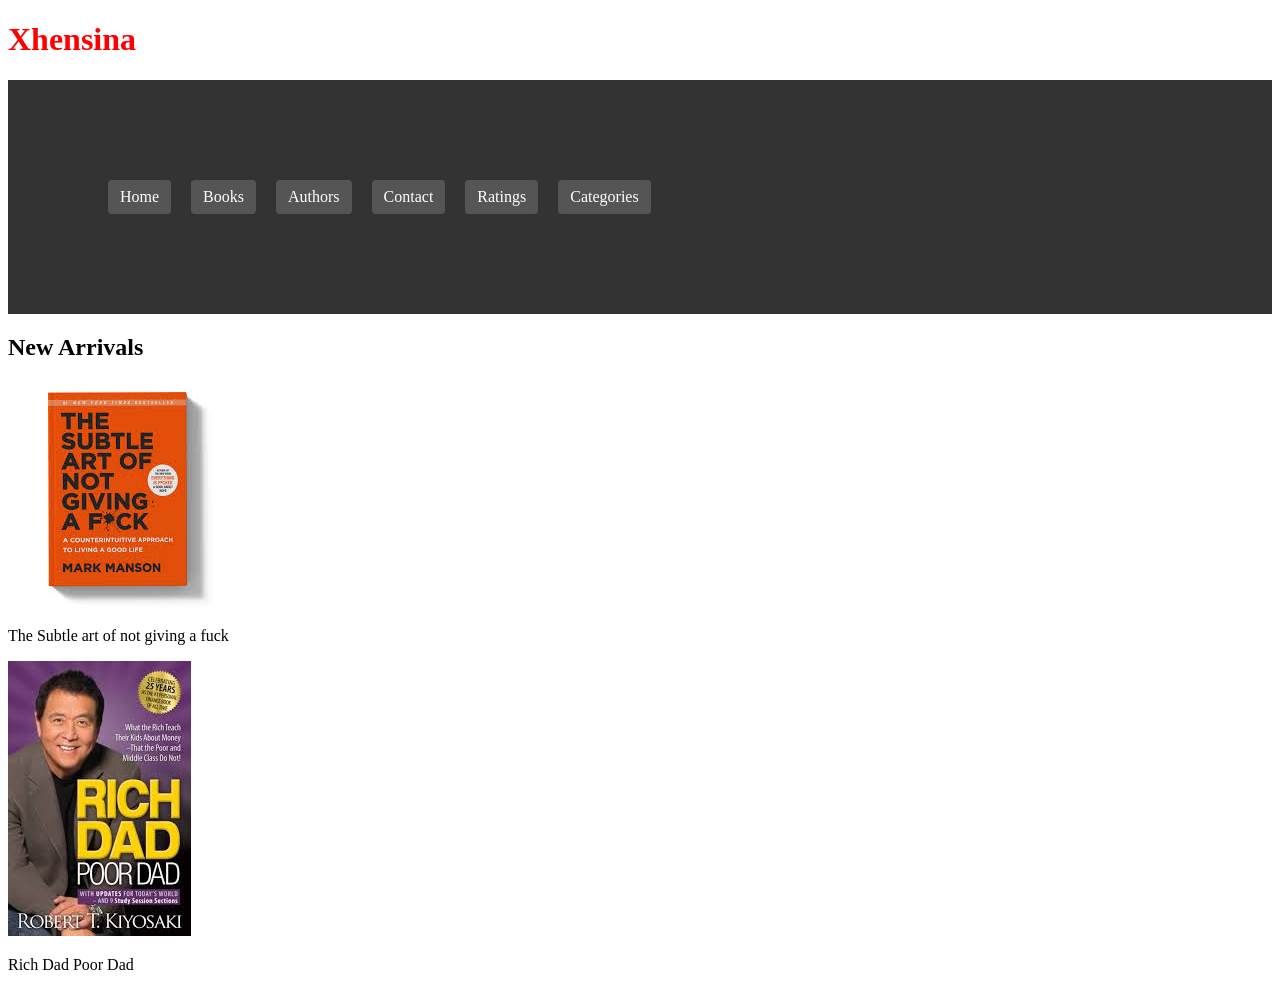
<file: index.html>
<!DOCTYPE html>
<html>
 <head>
    <link rel="stylesheet" href="styles.css">

</head> 
<body>
    <h1 style= "color: red"> Xhensina </h1>
<header>
    <nav>
        <ul class="navbar">
        
            <li><a href="#">Home</a></li>
            <li><a href="books.html">Books</a></li>
            <li><a href="#">Authors</a></li>
            <li><a href="contact.html">Contact</a></li>
            <li><a href="#">Ratings</a></li>
            <li><a href="categories.html">Categories</a></li>
        </ul>
    </nav>
    <section class="new arrivals">
       <h2> New Arrivals </h2>
       <div class="arrivals-books">
        <div class="arrivals-book">
            <img src="Book1.jpeg" alt="Book1">
            <p>The Subtle art of not giving a fuck </p>
        </div>
        <div class="arrivals-book">
            <img src="book2.jpeg" alt="book2">
            <p>Rich Dad Poor Dad</p>
        </div>
       </div>
    </section>
</header>
</body>
</html>
</file>
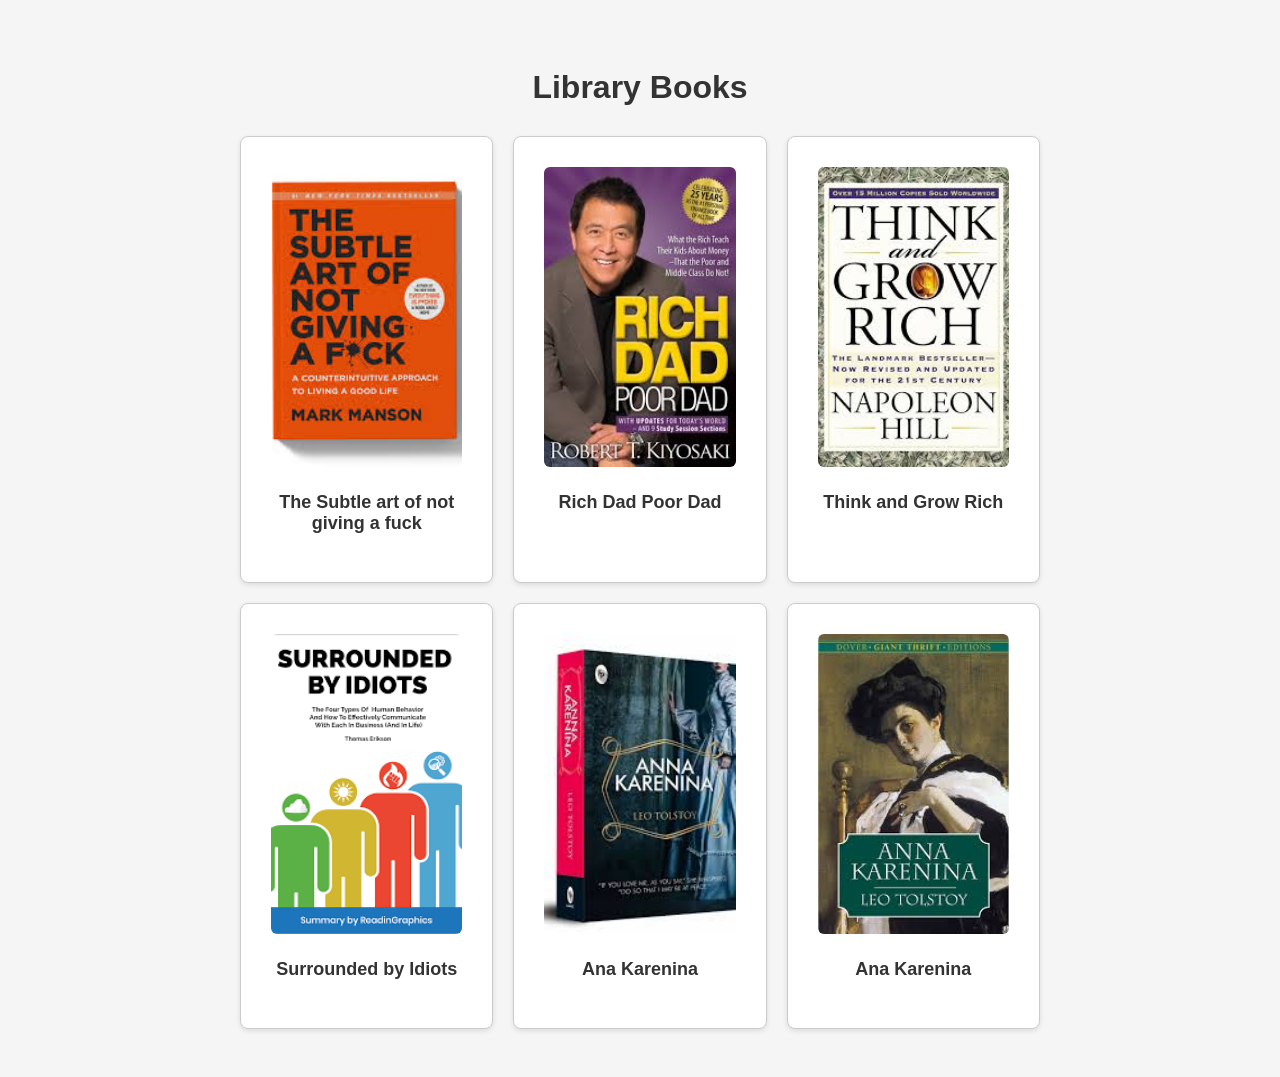
<file: books.html>
<!DOCTYPE html>
<html lang="en">
    <head>

        <meta charset="UTF-8">
        <title>Books</title>
        <link rel="stylesheet" href="books.css">
    </head>
    <body>

<h1>Library Books</h1> 
<link rel="stylesheet" href="books.css">
<ul class="book-grid">
    <li class="book">
        <img src="Book1.jpeg"alt="Book1">
        <p>The Subtle art of not giving a fuck</p>

    </li>
    <li class="book">
        <img src="book2.jpeg"alt="book2">
        <p>Rich Dad Poor Dad</p>
    </li> 
    <li class="book">
        <img src="book3.jpeg"alt = "book3">
        <p>Think and Grow Rich</p>
    </li>
    <li class="book">
        <img src="book4.png"alt="book4">
        <p>Surrounded by Idiots</p>
    </li>
    <li class="book">
        <img src="book5.jpeg" alt="book5">
        <p>Ana Karenina</p>
    </li>
    <li class="book"><img src="book6.jpeg" alt="book6">
    <p>Ana Karenina</p>
</li>
</ul>
    </body>
</html>
</file>
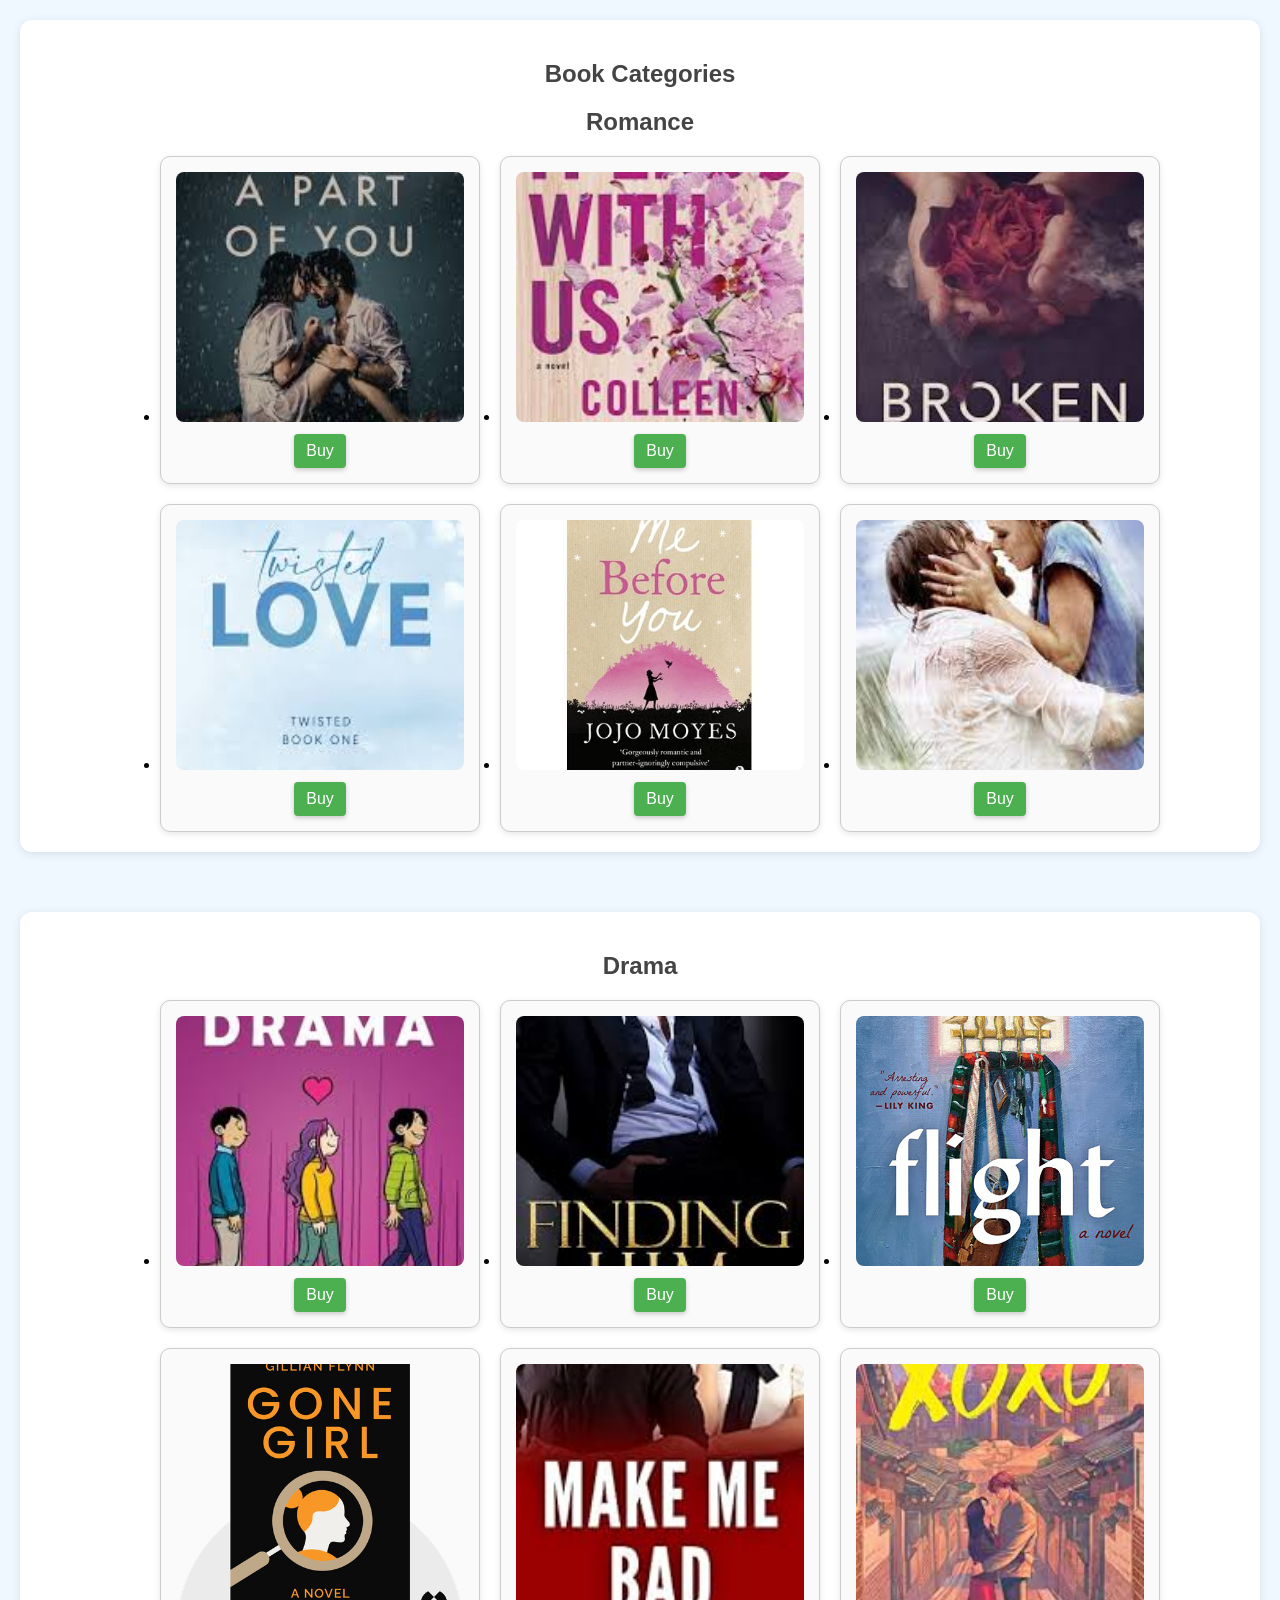
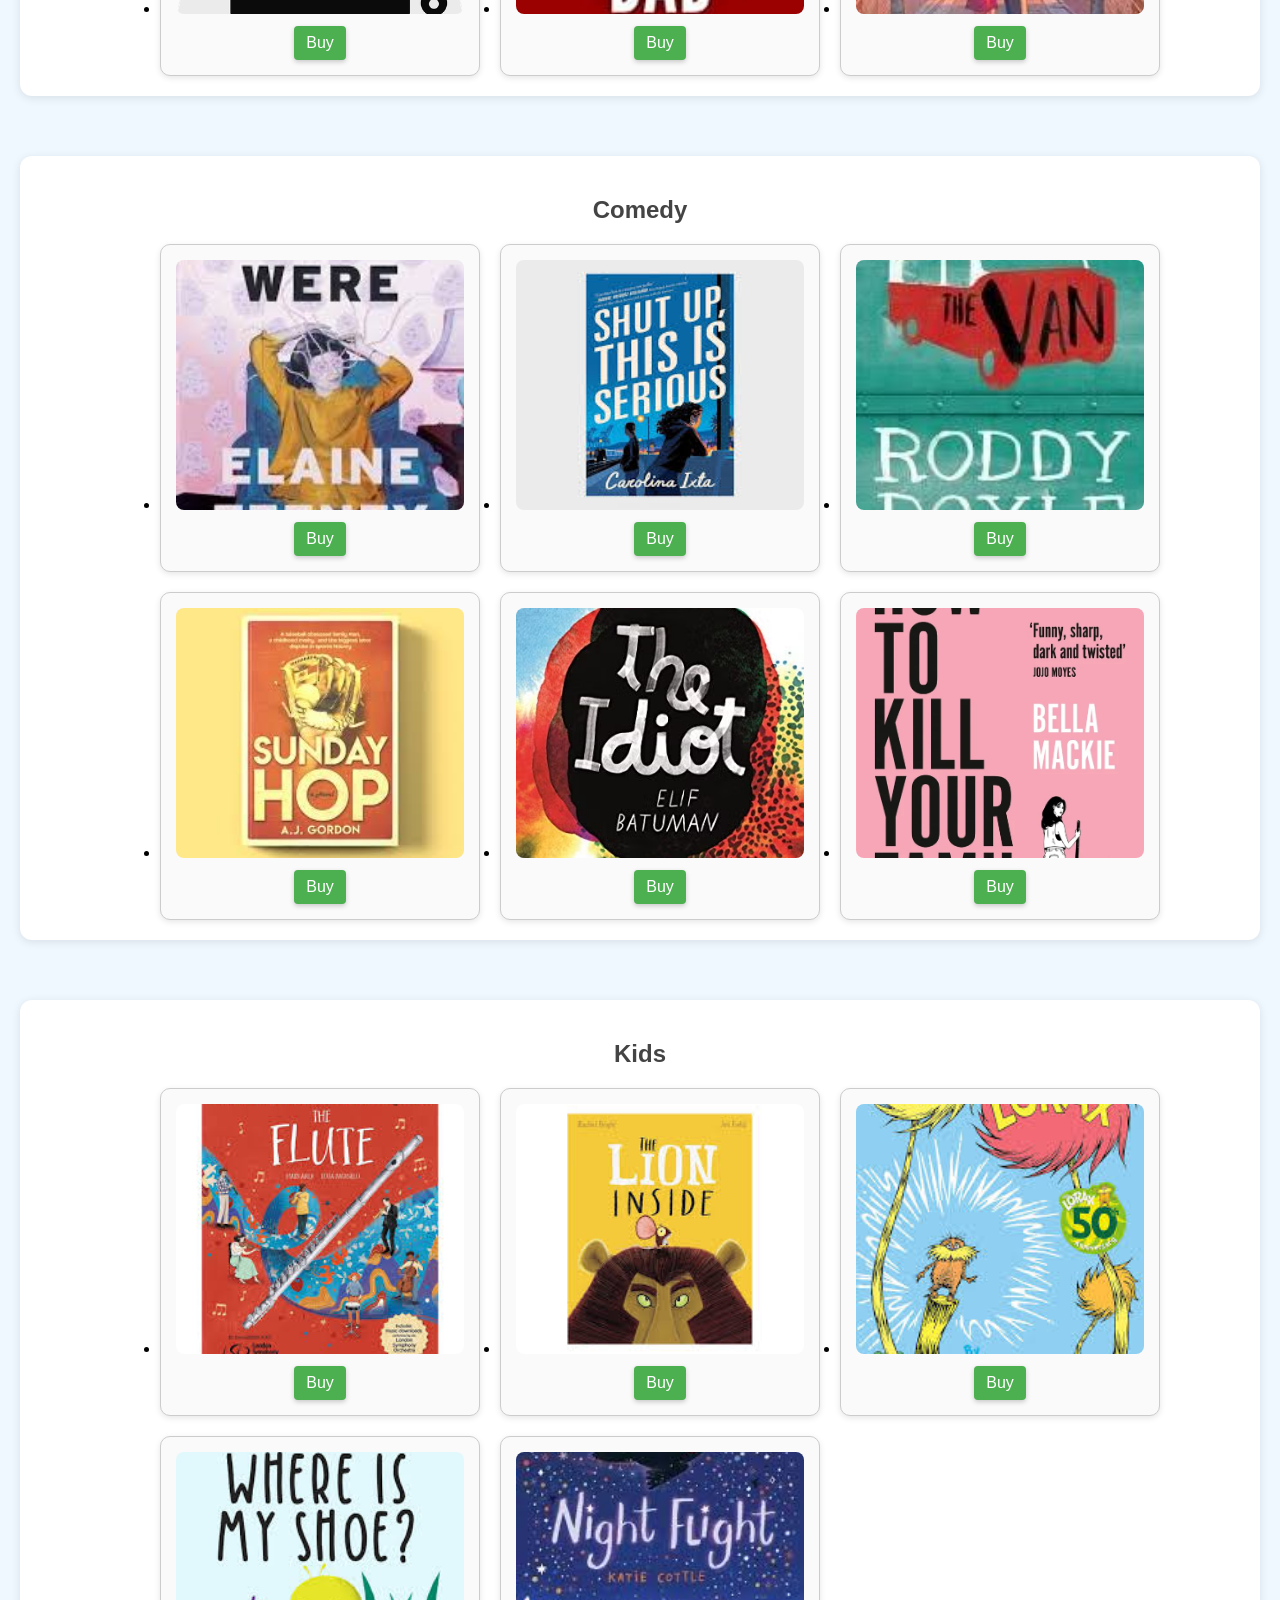
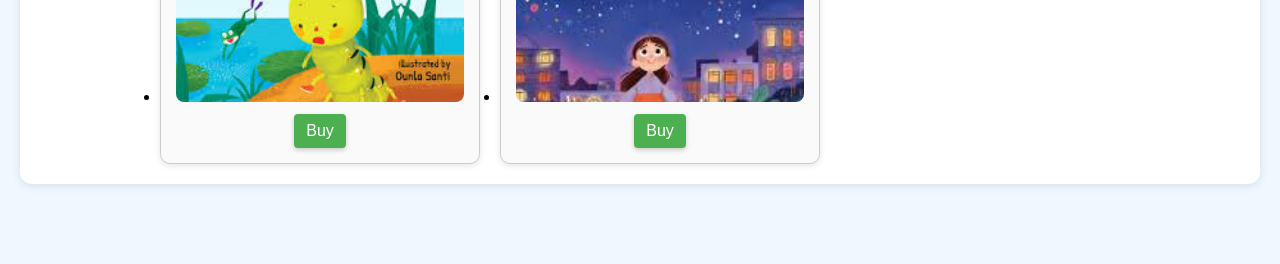
<file: categories.html>
<!DOCTYPE html>
<html lang="en">
    <head>

        <meta charset="UTF-8">
        <title>Categories</title>
        <link rel="stylesheet" href="categories.css">
    </head>
    <body>

        <section class="category"> <!--ROMANCE-->
        <h2>Book Categories</h2>
        <h2> Romance</h2>
        <ul class="book-grid">
                <li class="book"><img src="A part of you book1.jpeg" alt="A part of You">
                <button class="buy-btn" type="button">Buy</button></li>
                <li class="book"><img src="It Ends With Us Romance.jpeg" alt="It Ends With Us">
                <button class="buy-btn" type="button">Buy</button></li>               
                <li class="book"><img src="Broken Romance.jpeg" alt="Broken">
                    <button class="buy-btn" type="button">Buy</button></li>
                <li class="book"><img src="Love Romance.jpeg" alt="Love">
                    <button class="buy-btn" type="button">Buy</button></li>
                <li class="book"><img src="Me before you Romance.jpeg" alt="Me Before You">
                    <button class="buy-btn" type="button">Buy</button></li>
                <li class="book"> <img src="Notebook Romance.jpeg" alt="Notebook">
                    <button class="buy-btn" type="button">Buy</button></li>
                
                </ul>
         </section> 
         <!--DRAMA-->
         <section class="category">
            <h2>Drama</h2>
            <ul class="book-grid">
                <li class="book"><img src="Drama book2.jpeg" alt="Drama">
                    <button class="buy-btn" type="button">Buy</button></li>
               <li class="book"><img src="Finding Him Romance.jpeg"alt="Finding Him">
                <button class="buy-btn" type="button">Buy</button></li>
                <li class="book"><img src="Flight Drama.jpg" alt="Flight ">
                    <button class="buy-btn" type="button">Buy</button></li>
                <li class="book"><img src="Gone Girl Drama.webp" alt="Gone Girl">
                    <button class="buy-btn" type="button">Buy</button></li>
                <li class="book"><img src="Make me Bad.jpg Drama.jpg" alt="Make Me Bad">
                    <button class="buy-btn" type="button">Buy</button></li>
                <li class="book"><img src="Xoxo Drama.jpeg" alt="Xoxo">
                    <button class="buy-btn" type="button">Buy</button></li>

        </ul>
         </section> <!--COMEDY-->

         <section class="category">
            <h2>Comedy</h2>
            <ul class="book-grid">
                <li class="book"><img src="As you were comedy.jpeg" alt="As you Were">
                    <button class="buy-btn" type="button">Buy</button></li>       
                <li class="book"><img src="Shut up This Sirous Comedy.jpeg" alt="Shut up This Sirous">
                    <button class="buy-btn" type="button">Buy</button></li>
                <li class="book"><img src="Roddy Doyle comedy.jpeg" alt="Roddy Doyle">
                    <button class="buy-btn" type="button">Buy</button></li>
                <li class="book"><img src="Sunday Hop Comedy .jpeg" alt="Sunday Hop">
                    <button class="buy-btn" type="button">Buy</button></li>
                <li class="book"><img src="Comedy The Idiot.avif" alt="Comedy the Idiot ">
                    <button class="buy-btn" type="button">Buy</button></li>
                <li  class="book"><img src="How-to-kill-your-family comedy.webp" alt="How to How-to-kill-your-family">
                    <button class="buy-btn" type="button">Buy</button></li>
        
            </ul>
    </section>  <!--KIDS-->

        <section class="category">
            <h2>Kids</h2>
            <ul class="book-grid">
            <li class="book"> <img src="The Flutes Kids.jpeg" alt="The Flutes">
                <button class="buy-btn" type="button">Buy</button></li>
             <li class="book"><img src="The Lion Inside.jpeg" alt="The Lion Inside">
                <button class="buy-btn" type="button">Buy</button></li>
             <li class="book"><img src="The Lorax Kids.jpeg" alt="The Lorax">
                <button class="buy-btn" type="button">Buy</button></li>
             <li class="book"><img src="Where is My Shoe Kids.jpeg" alt="Where is My Shoe">
                <button class="buy-btn" type="button">Buy</button></li>
             <li class="book"><img src="Night Flight Kids.jpeg" alt="Night Flight">
                <button class="buy-btn" type="button">Buy</button></li>
            
            </ul>
        </section>
</file>
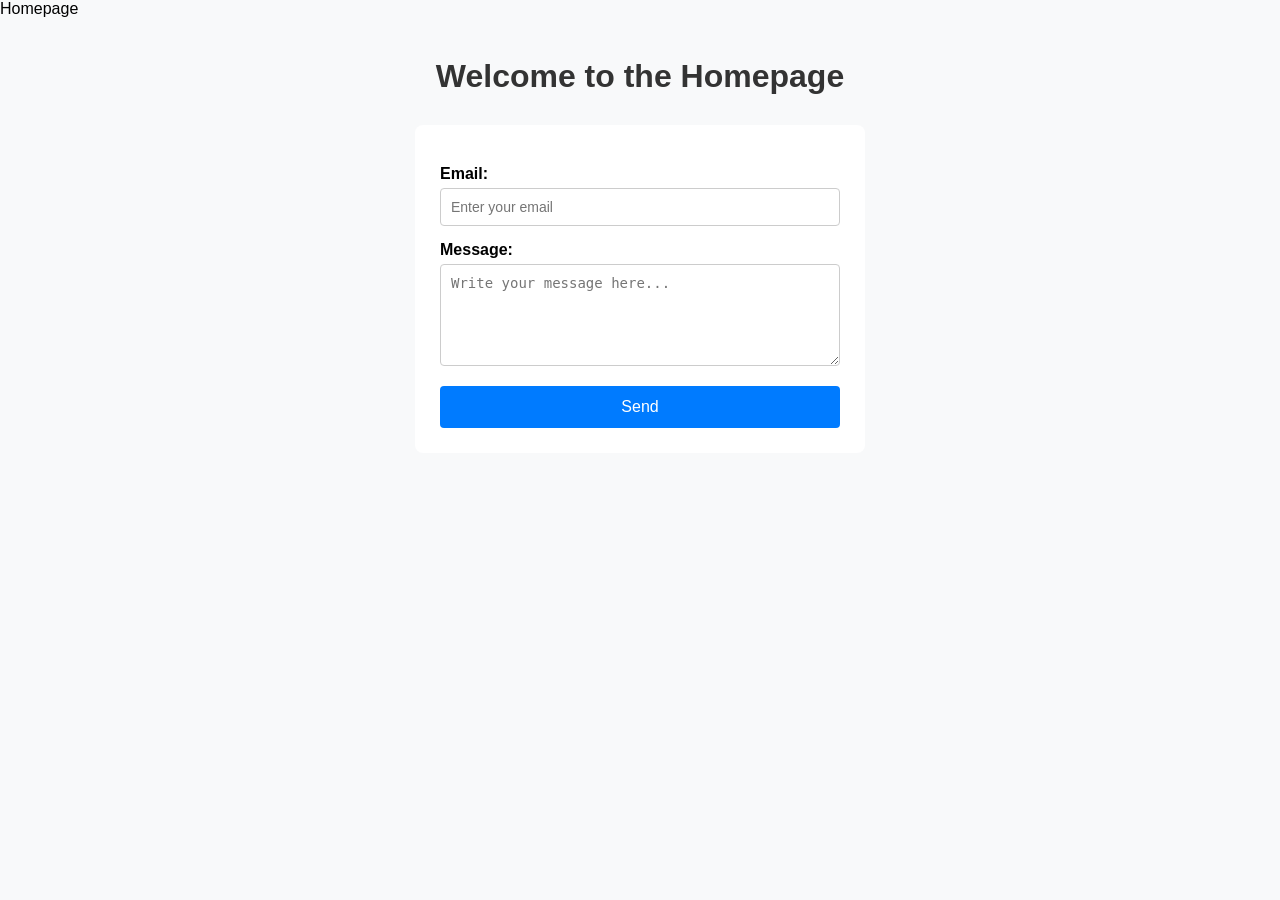
<file: contact.html>
<!DOCTYPE html>
<html lang="en">
    <head>
        <meta charset="UTF-8">
        <tittle> Homepage</tittle>
    </head>
    <body>
        <h1>Welcome to the Homepage </h1>
        <nav> 
            <link rel="stylesheet" href="contact.css">

            <form>
                <label for="email">Email:</label>
                <input type="email" id="email" placeholder="Enter your email" required>
                <label for="message">Message:</label>
                <textarea id="message" rows="5" placeholder="Write your message here..." required></textarea>
                <button type="submit">Send</button>
            </form>
        </nav>
    </body>
</html>
</file>
<file: styles.css>
.navbar{
    list-style: none;
    margin: 0;
    padding: 100px;
    background-color: #333;
    display: flex;
    gap: 20px;
}
.navbar li a{
    color: white;
    text-decoration: none;
    padding: 8px 12px;
    display: block;
    background-color: #555;
    border-radius: 4px;
}
</file>
<file: books.css>
body {
    font-family: Arial, sans-serif;
    background-color: #f5f5f5;
    padding: 40px;
    text-align: center;

}
h1 {
    margin-bottom: 30px;
    color: #333;
}
.book-grid {
    display: grid;
    grid-template-columns: repeat(3,1fr);
    gap: 20px;
    max-width: 800px;
    margin: 0 auto;
    list-style: none;
    padding: 0;

}
.book{
    background-color: white;
    border: 1px solid #ccc;
    padding: 30px;
    border-radius: 8px;
    box-shadow: 0 2px 5px rgba(0,0,0,0.1);
    font-weight: bold;
    font-size: 18px;
    text-align: center;
}
.book img{
 width: 100%;
  height: 300px;
  object-fit: cover;
  border-radius: 6px;
  margin-bottom: 10px;

}
.book p {
    margin-top: 10px;
    color: #333;
  }
 .new-arrivals {
    background-color: #fff0e5;
    padding: 40px 20px;
    margin-top: 50px;
    border-top: 3px solid #ff6600;
    text-align: center;

 }
 .new-arrivals h2 {
    color: #cc3300;
    margin-bottom: 30px;
    font-size: 28px;
 }
 .arrival .book {
    background-color: white;
    border:1px #333;
    border: radius 12px;
    padding:20px;
    width: 180px;
    box-shadow: 0 4px 10px rgba(0,0,0,0.1);
    transition: transform o.3s ease;

 }
 .arrival-book img {
    width: 100%;
    height: 250px;
    object-fit: cover;
    border-radius: 8px;
 }
 .arrival .book {
   background-color: white;
   border: 1px solid #333;
   border-radius: 12px;
   padding: 20px;
   width: 180px;
   box-shadow: 0 4px 10px rgba(0,0,0,0.1);
   transition: transform 0.3s ease;
}
 
.arrival-book:hover {
   transform: translateY(-5px);
}
</file>
<file: categories.css>
body {
    font-family: Arial, sans-serif;
    background-color: aliceblue;
    padding: 20px;
    margin: 0;
    text-align: center;
}

h1 {
    font-size: 32px;
    margin-bottom: 40px;
}

.category {
    margin-bottom: 60px;
    padding: 20px;
    background-color: #fff;
    border-radius: 12px;
    box-shadow: 0 2px 10px rgba(0, 0, 0, 0.1);
}

.category h2 {
    font-size: 24px;
    margin-bottom: 20px;
    color: #444;
}

.book-grid {
    display: grid;
    grid-template-columns: repeat(3, 1fr);
    gap: 20px;
    max-width: 1000px;
    margin: 0 auto;
}

.book {
    background-color: #fafafa;
    border: 1px solid #ccc;
    border-radius: 10px;
    padding: 15px;
    box-shadow: 0 2px 6px rgba(0, 0, 0, 0.1);

}
.book img {
    height: 250px;      
    width: 100%;         
    object-fit: cover;   
    border-radius: 8px; 
}

.book p {
    margin-top: 10px;
    font-weight: bold;
    color: #333;
}

.buy-btn {
    margin-top: 8px;
    padding: 8px 12px;
    background-color: #4caf50;
    color: white;
    border: none;
    font-size: 16px;
    cursor: pointer;
    border-radius: 4px;
    transition: background-color 0.3s;
    text-align: center;
    box-shadow: 0 2px 5px rgba(0, 0, 0, 0.2);
}

.buy-btn:hover {
    background-color: #388e3c;
}
</file>
<file: contact.css>
body{
    font-family: Arial,sans-serif;
    background-color: #f8f9fa;
    margin: 0;
    padding: 0;
   
}
h1{
    text-align: center;
    margin-top: 40px;
    color: #333;

}
form{
    max-width: 400px;
    margin: 30px auto;
    background-color: #fff;
    padding: 25px;
    box-shadow: 0 0 10px rgba(0,0,0,0.1 green, blue, alpha);
    border-radius: 8px;
    display: flex;
    flex-direction: column;
}
label{
    margin-top: 15px;
    font-weight: bold;
}
input,textarea{
    padding: 10px;
    font-size: 14px;
    margin-top: 5px;
    border: 1px solid #ccc;
    border-radius: 4px;
}
button{
    margin-top: 20px;
    padding: 12px;
    background-color: #007bff;
    color: white;
    border: none;
    font-size: 16px;
    cursor: pointer;
    border-radius: 4px;
}
button:hover{
    background-color: #0056b3;
}
</file>
